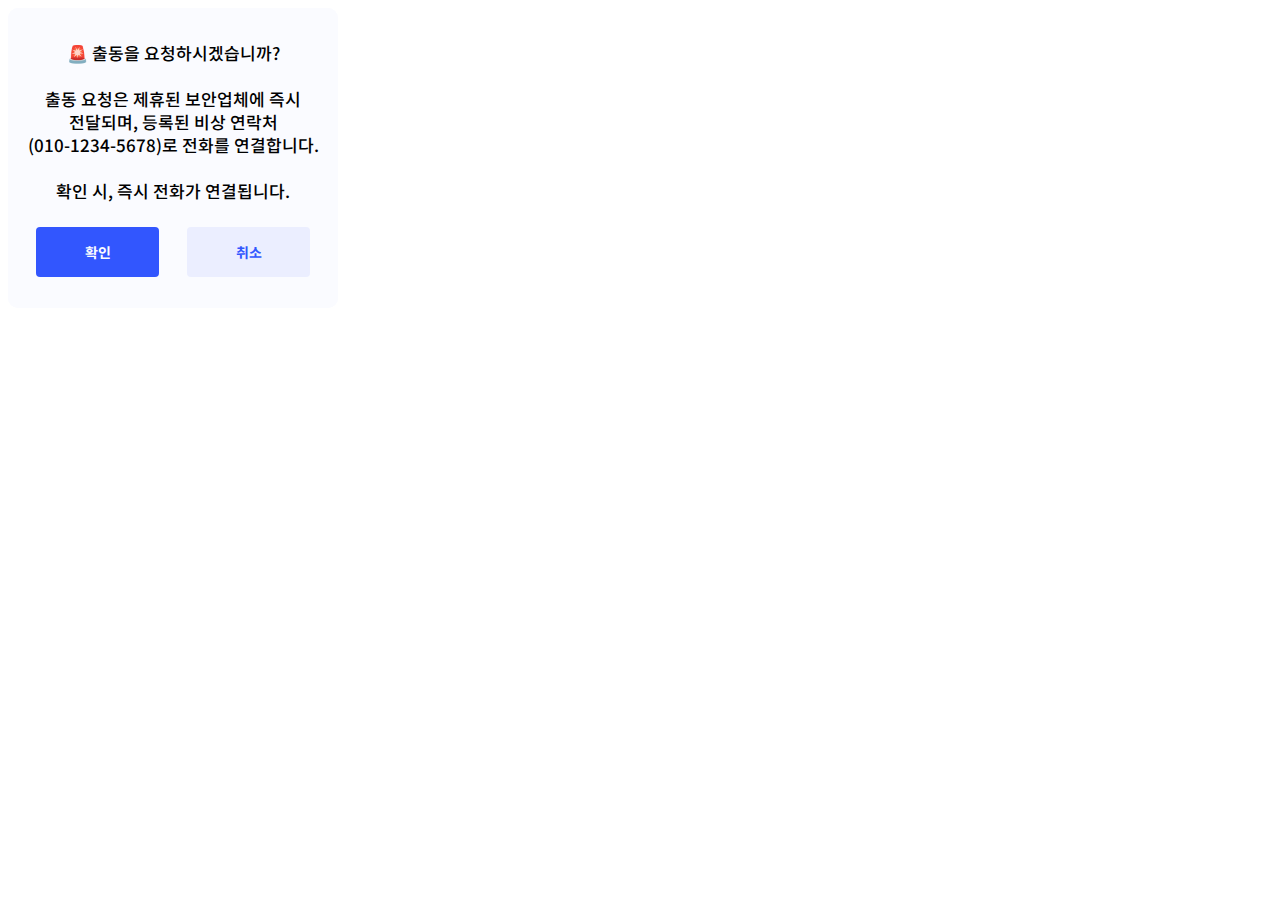
<file: frontend/frontend/call_popup.html>
<!DOCTYPE html>
<html>
<head>
  	<meta charset="utf-8">
  	<meta name="viewport" content="initial-scale=1, width=device-width">
  	<link rel="stylesheet" href="https://fonts.googleapis.com/css2?family=Noto Sans KR:wght@500;700&display=swap" />
  	<style>

        .call-modal {
        width: 330px;
        height: 300px;
        position: relative;
        border-radius: 10px;
        background: #FAFBFF;
        }

        .modal-box {
        width: 330px;
        height: 300px;
        background: #FAFBFF;
        border-radius: 10px;
        position: absolute;
        top: 0;
        left: 0;
        }

        .modal-text {
        position: absolute;
        top: 33px;
        left: 15px;
        width: 300px;
        height: 161px;
        text-align: center;
        color: black;
        font-size: 17px;
        font-family: 'Noto Sans KR';
        font-weight: 500;
        line-height: 23px;
        }

        .btn {
        width: 123px;
        height: 35px;
        border-radius: 4px;
        position: absolute;
        top: 219px;
        font-size: 14px;
        font-family: 'Noto Sans KR';
        font-weight: 700;
        line-height: 20px;
        text-align: center;
        padding-top: 15px;
        cursor: pointer;
        }

        a{
            text-decoration: none;
        }

        .confirm-btn {
        left: 28px;
        background: #3256FE;
        color: #FAFBFF;
        }

        .cancel-btn {
        left: 179px;
        background: #EBEEFF;
        color: #3256FE;
        }


    </style>
  	
  	
</head>
<body>
  	<div class="call-modal">
        <div class="modal-box"></div>

        <a href="tel:01012345678" class="btn confirm-btn">확인</a>
        <div class="btn cancel-btn">취소</div>

        <div class="modal-text">
            🚨 출동을 요청하시겠습니까?<br><br>
            출동 요청은 제휴된 보안업체에 즉시 <br>
            전달되며, 등록된 비상 연락처<br>(010-1234-5678)로 전화를 연결합니다.<br><br>
            확인 시, 즉시 전화가 연결됩니다.
        </div>
    </div>

  	
  	<script>
    		// var groupContainer1 = document.getElementById("groupContainer1");
    		// if(groupContainer1) {
      		// 	groupContainer1.addEventListener("click", function (e) {
        	// 			// Add your code here
      		// 	});
    		// }
            </script>
            
</body>
</html>
</file>
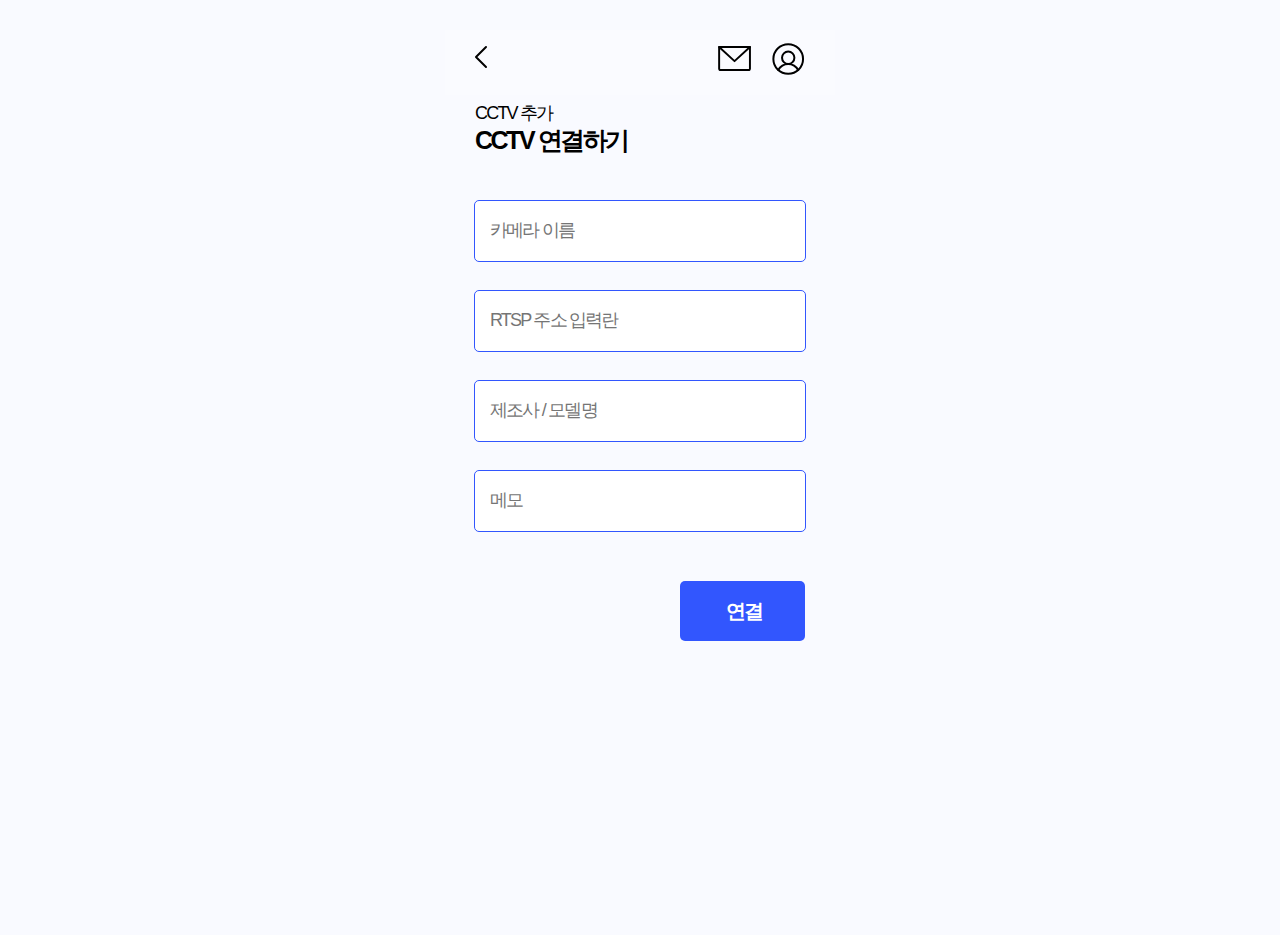
<file: frontend/frontend/cctv_add copy.html>
<!DOCTYPE html>
<html>
    <head>
        <meta name="viewport" content="width=device-width, initial-scale=1" />
        <meta charset="utf-8" />
        <link rel="stylesheet" href="./static/css/cctv_add.css" />

    </head>
    <body>
        <div class="CCTV">
            <div class="div">
                <div class="group">
                    <a href="cctv_edit.html"><img class="phosphor-icons" src="./static/images/CaretLeft.svg" /></a>
                    <div class="group-2">
                        <a href="alerts.html"><img class="img" src="./static/images/EnvelopeSimple.svg" /></a><a href="mypage.html"><img class="phosphor-icons-2" src="./static/images/UserCircle.svg" /></a>
                    </div>
                </div>
                <div class="group-3">
                    <div class="group-4"><div class="text-wrapper">CCTV 연결하기</div></div>
                    <div class="text-wrapper-2">CCTV 추가</div>
                </div>
                <div class="group-5">
                    <div class="overlap-group-wrapper">
                        <div class="overlap-group"><div class="text-wrapper-3">카메라 이름</div></div>
                    </div>
                    <div class="overlap-wrapper">
                        <div class="overlap-group"><div class="text-wrapper-3">제조사 / 모델명</div></div>
                    </div>
                    <div class="div-wrapper">
                        <div class="overlap-group"><div class="text-wrapper-3">메모</div></div>
                    </div>
                    <div class="group-6">
                        <div class="overlap-group"><div class="text-wrapper-3">RTSP 주소 입력란</div></div>
                    </div>
                </div>
                <div class="group-7">
                    <div class="overlap"><div class="text-wrapper-4">연결</div></div>
                </div>
            </div>
        </div>
    </body>
</html>
</file>
<file: frontend/frontend/static/css/cctv_add.css>
* {
    -webkit-font-smoothing: antialiased;
    box-sizing: border-box;
}
html,
body {
    margin: 0px;
    height: 100%;
}
/* a blue color as a generic focus style */
button:focus-visible {
    outline: 2px solid #4a90e2 !important;
    outline: -webkit-focus-ring-color auto 5px !important;
}
a {
    text-decoration: none;
}

:root {
    --label-colorlightprimary: rgba(0, 0, 0, 1);
}




.CCTV {
    background-color: #f9faff;
    display: flex;
    flex-direction: row;
    justify-content: center;
    width: 100%;
}

.CCTV .div {
    background-color: #f9faff;
    width: 390px;
    height: 935px;
    position: relative;
}

.CCTV .group {
    position: absolute;
    width: 390px;
    height: 65px;
    top: 30px;
    left: 0;
    background-color: #fafbff;
}

.CCTV .phosphor-icons {
    position: absolute;
    width: 32px;
    height: 32px;
    top: 11px;
    left: 21px;
}

.CCTV .group-2 {
    position: absolute;
    width: 94px;
    height: 42px;
    top: 8px;
    left: 269px;
}

.CCTV .img {
    position: absolute;
    width: 42px;
    height: 42px;
    top: 0;
    left: 0;
}

.CCTV .phosphor-icons-2 {
    position: absolute;
    width: 40px;
    height: 40px;
    top: 1px;
    left: 54px;
}

.CCTV .group-3 {
    position: absolute;
    width: 142px;
    height: 48px;
    top: 103px;
    left: 30px;
}

.CCTV .group-4 {
    position: absolute;
    width: 142px;
    height: 21px;
    top: 27px;
    left: 0;
}

.CCTV .text-wrapper {
    position: absolute;
    top: 0;
    left: 0;
    font-family: "Noto Sans KR-Bold", Helvetica;
    font-weight: 700;
    color: #000000;
    font-size: 25px;
    letter-spacing: -2.50px;
    line-height: 21px;
    white-space: nowrap;
}

.CCTV .text-wrapper-2 {
    position: absolute;
    top: 0;
    left: 0;
    font-family: "Noto Sans KR-Regular", Helvetica;
    font-weight: 400;
    color: #000000;
    font-size: 18px;
    letter-spacing: -1.80px;
    line-height: 21px;
    white-space: nowrap;
}

.CCTV .group-5 {
    position: absolute;
    width: 330px;
    height: 330px;
    top: 201px;
    left: 30px;
}

.CCTV .overlap-group-wrapper {
    position: absolute;
    width: 332px;
    height: 60px;
    top: 0;
    left: 0;
}

.CCTV .overlap-group {
    height: 62px;
    top: -1px;
    left: -1px;
    background-color: #ffffff;
    border: 1px solid;
    border-color: #3256fe;
    position: relative;
    border-radius: 5px;
}

.CCTV .text-wrapper-3 {
    top: 19px;
    left: 15px;
    font-family: "Noto Sans KR-Regular", Helvetica;
    font-weight: 400;
    color: #757575;
    font-size: 18px;
    letter-spacing: -1.80px;
    position: absolute;
    line-height: 21px;
    white-space: nowrap;
}

.CCTV .overlap-wrapper {
    position: absolute;
    width: 332px;
    height: 60px;
    top: 180px;
    left: 0;
}

.CCTV .div-wrapper {
    position: absolute;
    width: 332px;
    height: 60px;
    top: 270px;
    left: 0;
}

.CCTV .group-6 {
    position: absolute;
    width: 332px;
    height: 60px;
    top: 90px;
    left: 0;
}

.CCTV .group-7 {
    position: absolute;
    width: 127px;
    height: 60px;
    top: 581px;
    left: 235px;
}

.CCTV .overlap {
    width: 125px;
    height: 60px;
    background-color: #3256fe;
    position: relative;
    border-radius: 5px;
}

.CCTV .text-wrapper-4 {
    top: 20px;
    left: 46px;
    font-family: "Noto Sans KR-SemiBold", Helvetica;
    font-weight: 600;
    color: #ffffff;
    font-size: 20px;
    letter-spacing: -2.00px;
    position: absolute;
    line-height: 21px;
    white-space: nowrap;
}

.text-input {
  width: 100%;
  height: 100%;
  border: none;
  outline: none;
  padding: 20px 15px;
  font-family: "Noto Sans KR-Regular", Helvetica, sans-serif;
  font-size: 16px;
  color: #000;
  background-color: transparent;
  box-sizing: border-box;
}

.overlap-group {
  height: 62px;
  background-color: #ffffff;
  border: 1px solid #3256fe;
  border-radius: 5px;
  display: flex;
  align-items: center;
}
</file>
